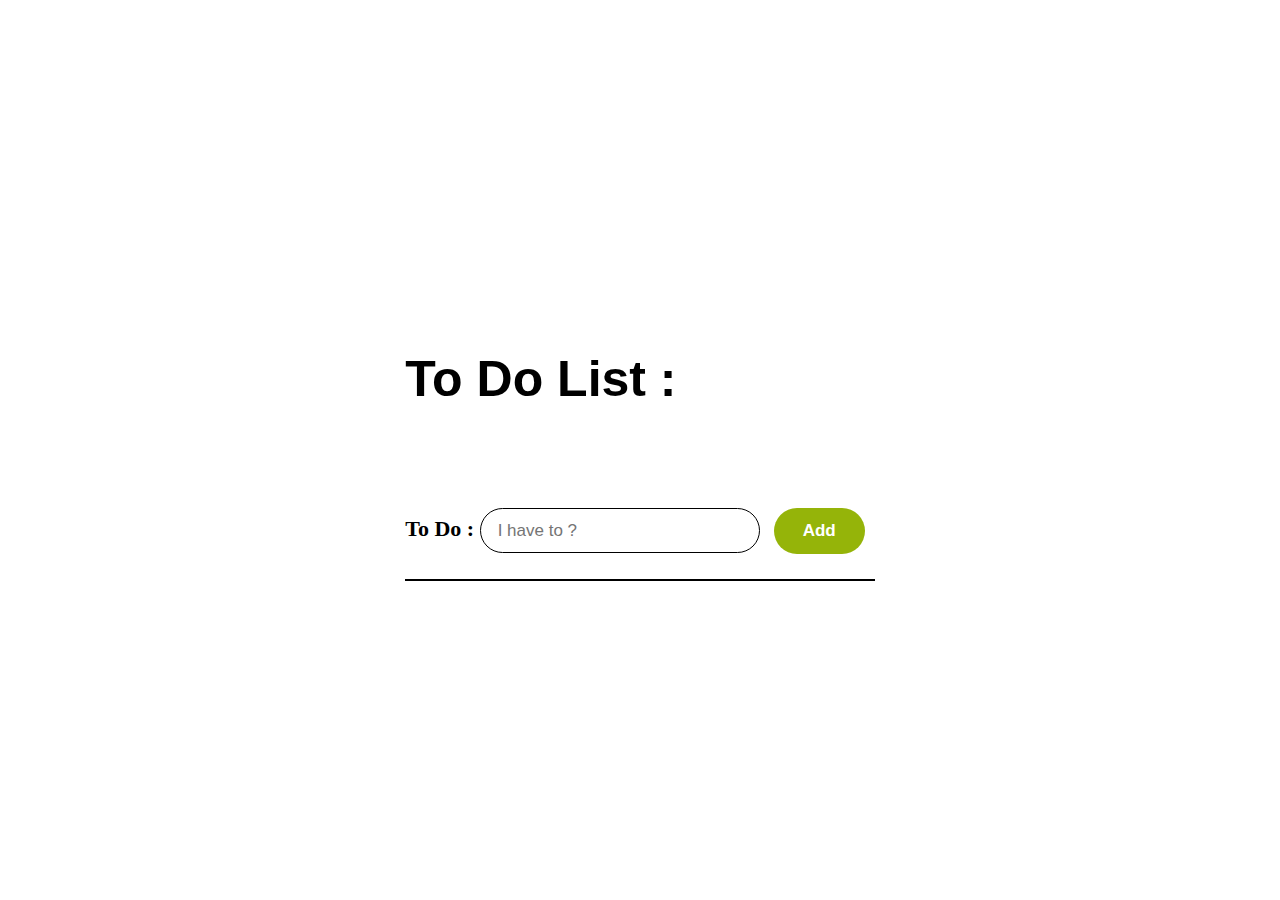
<file: day2/index.html>
<html>
    <head>
        <meta charset="UTF-8">
        <meta name="viewport" content="width=device-width, initial-scale=1.0">
        <title>To Do App</title>
        <link rel="stylesheet" href="style.css">
        <script src="app.js" defer></script>
    </head>
    <body>
        <div class="container">
            <h1>To Do List :</h1>
            <div class="content">
                <label for="inp">To Do : </label>
                <input id="inp" type="text" placeholder="I have to ?">
                <input id="btn" type="submit" value="Add" onclick="addItem()">
            </div>
            <div class="to-do"></div>
        </div>
    </body>
</html>
</file>
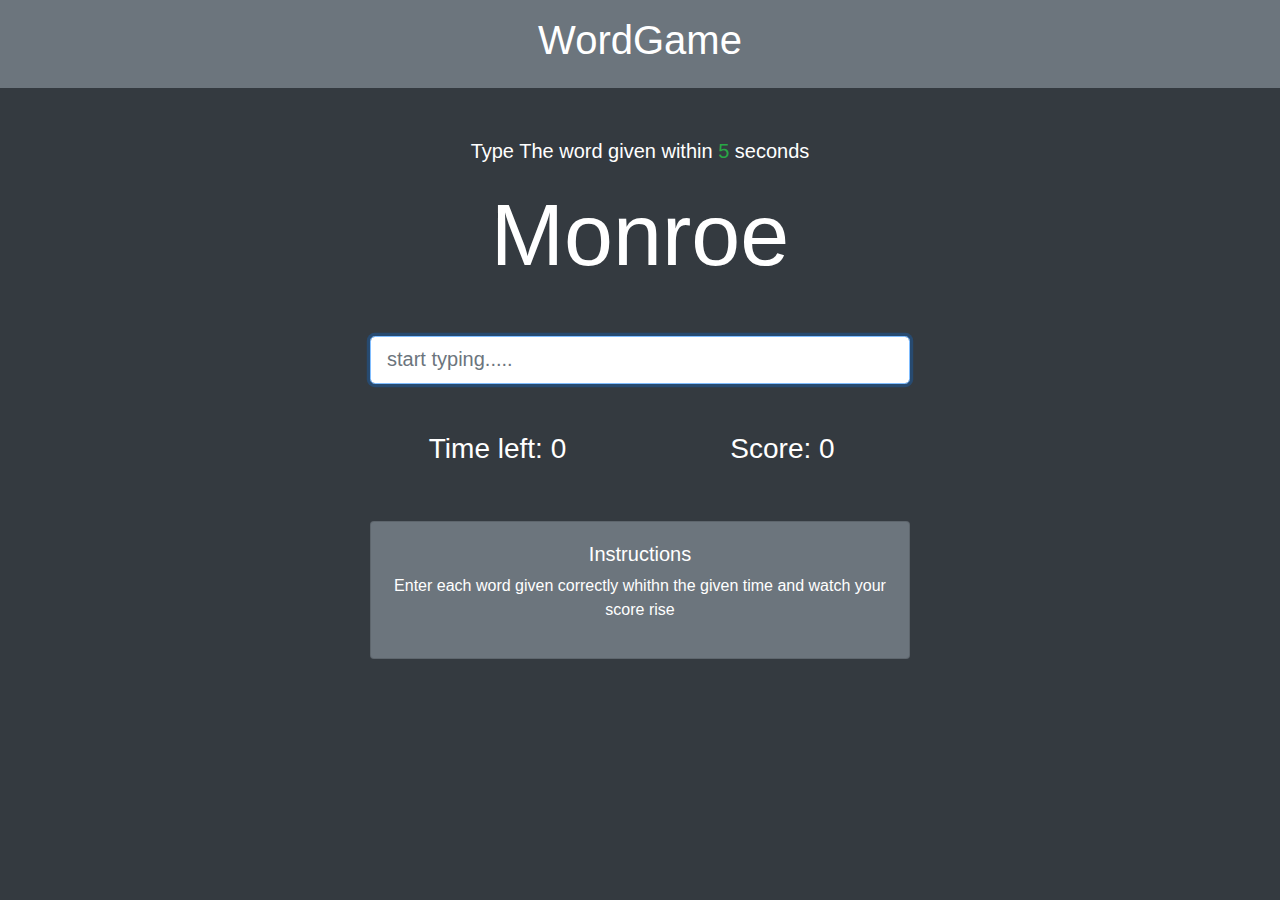
<file: day4/index.html>
<!DOCTYPE html>
<html>
    <head>
        <meta charset="UTF-8">
        <meta name="viewport" content="width=device-width,initial-scale=1.0">
        <meta http-equiv="X-UA-Compatible" content="ie=edge">
        <title>WordGAme</title>
        <link rel="stylesheet" href="https://stackpath.bootstrapcdn.com/bootstrap/4.4.1/css/bootstrap.min.css" integrity="sha384-Vkoo8x4CGsO3+Hhxv8T/Q5PaXtkKtu6ug5TOeNV6gBiFeWPGFN9MuhOf23Q9Ifjh" crossorigin="anonymous">
    </head>
    <body class="bg-dark text-white">
    <header class="bg-secondary text-center p-3 mb-5">
        <h1>WordGame</h1>
    </header>
    <div class="container text-center">
        <div class="row">
            <div class="col-md-6 mx-auto">
                <p class="lead">Type The word given within <span class="text-success" id="seconds"> 5 </span> seconds</p>
                <h2 class= "display-2 mb-5" id = "current-word">hello</h2>
                <input type="text" class="form-control form-control-lg" placeholder = "start typing....." id ="word-input" autofocus>
            <h4 class="mt-3" id ='message'></h4>
            </input>

                <div class="row mt-5">
                    <div class="col-md-6">
                        <h3>Time left: <span id="time">0</span></h3>
                    </div>
                    <div class="col-md-6">
                        <h3>Score: <span id="score">0</span></h3>
                    </div>
                </div>

              <div class="row mt-5">
                  <div class="col-md-12">
                      <div class = "card card-body bg-secondary text-white">
                          <h5>Instructions</h5>
                          <p>Enter each word given correctly whithn the given time and watch your score rise</p>
                      </div>
                  </div>
              </div>
        </div>
    </div>
    <script src='js/main.js'></script>
    </body>
</html>
</file>
<file: day2/style.css>
*{
    margin: 0;
    padding: 0;
    box-sizing: border-box;
}
body{
    display: flex;
    align-items: center;
    justify-content: center;
}
h1{
    font-family: sans-serif;
    font-size: 50px;
    font-weight: 900;
    padding-top: 50px;
}
.content{
    padding-top: 100px;
}
.content label{
    font-weight: bold;
    font-size: 22px;
}
.content input[type="text"]{
    width: 280px;
    height: 45px;
    padding-left: 17px;
    font-size: 17px;
    border-radius: 25px;
    outline: none;
    transition: .2s ease;
    border: 1px solid black;
}
input[type="text"]:focus{
    border: 2px solid rgb(9, 180, 9);
}
input[type="submit"]{
    cursor: pointer;
    border: none;
    outline: none;
    padding: 13px 29px;
    border-radius: 25px;
    background: rgb(149, 180, 9);
    margin: 0 10px;
    font-size: 17px;
    font-weight: bold;
    color: white;
}
.to-do{
    max-width: 500px;
    display: flex;
    flex-direction: column;
    margin-top: 25px;
    border: 1px solid black;
    margin-bottom: 20px;
}
.to-do div{
    display: flex;
    max-width: 320px;
    height: 40px;
    margin: 15px 80px;
    align-items: center;
}
.to-do div > li{
    margin: 15px 20px;
    list-style: none;
    font-size: 17px;
    font-weight: bold;
    font-family: sans-serif;
}
.to-do button{
    cursor: pointer;
    border: none;
    outline: none;
    padding: 9px 13px;
    border-radius: 25px;
    background: rgb(223, 21, 21);
    font-size: 15px;
    font-weight: bold;
    color: white;
}
</file>
